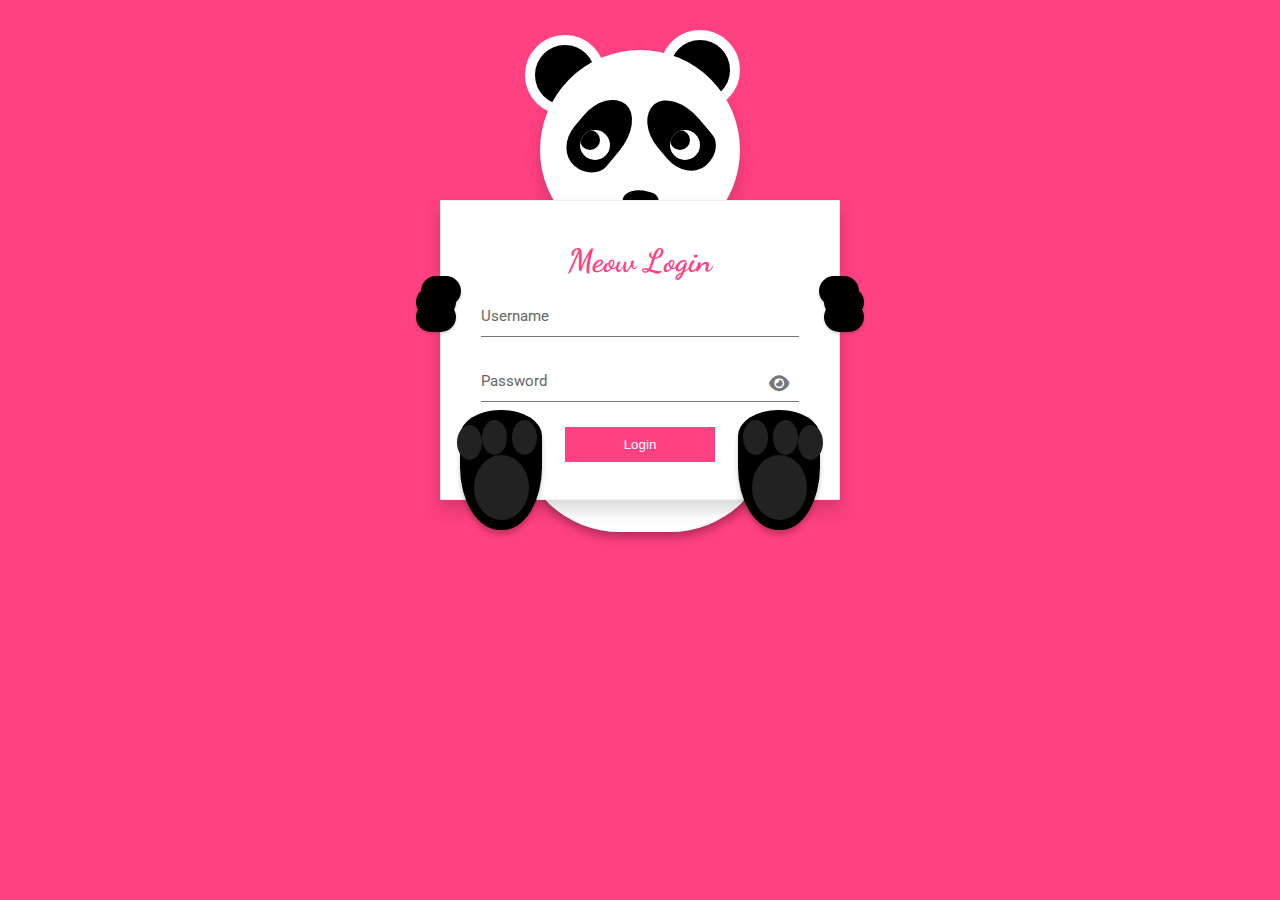
<file: log-hehe.html>
<!DOCTYPE html>
<html lang="en">
<head>
  <meta charset="UTF-8">
  <meta name="viewport" content="width=device-width, initial-scale=1.0">
  <title>Meow | Login</title>
  <link rel="icon" href="img/musi-icon.png">
  <link rel="stylesheet" href="https://cdnjs.cloudflare.com/ajax/libs/font-awesome/6.4.0/css/all.min.css">

  <link href="https://fonts.googleapis.com/css?family=Dancing+Script|Roboto" rel="stylesheet">
  <style>
     *, *:after, *:before {
      box-sizing: border-box;
    }

    body {
      background: rgba(255, 64, 129, 1.25);
      text-align: center;
      font-family: 'Roboto', sans-serif;
    }

    .panda {
      position: relative;
      width: 200px;
      margin: 50px auto;
    }

    .face {
      width: 200px;
      height: 200px;
      background: #fff;
      border-radius: 100%;
      margin: 50px auto;
      box-shadow: 0 10px 15px rgba(0, 0, 0, .15);
      z-index: 50;
      position: relative;
    }

    .ear {
      position: absolute;
      width: 80px;
      height: 80px;
      background: #000;
      z-index: 5;
      border: 10px solid #fff;
      left: -15px;
      top: -15px;
      border-radius: 100%;
    }

    .ear:after {
      content: '';
      position: absolute;
      width: 80px;
      height: 80px;
      background: #000;
      z-index: 5;
      border: 10px solid #fff;
      left: 125px;
      top: -15px;
      border-radius: 100%;
    }

    .eye-shade {
      background: #000;
      width: 50px;
      height: 80px;
      margin: 10px;
      position: absolute;
      top: 35px;
      left: 25px;
      transform: rotate(220deg);
      border-radius: 25px / 20px 30px 35px 40px;
    }

    .eye-shade.rgt {
      transform: rotate(140deg);
      left: 105px;
    }

    .eye-white {
      position: absolute;
      width: 30px;
      height: 30px;
      border-radius: 100%;
      background: #fff;
      z-index: 500;
      left: 40px;
      top: 80px;
      overflow: hidden;
    }

    .eye-white.rgt {
      right: 40px;
      left: auto;
    }

    .eye-ball {
      position: absolute;
      width: 0px;
      height: 0px;
      left: 20px;
      top: 20px;
      max-width: 10px;
      max-height: 10px;
      transition: .1s;
    }

    .eye-ball:after {
      content: '';
      background: #000;
      position: absolute;
      border-radius: 100%;
      right: 0;
      bottom: 0px;
      width: 20px;
      height: 20px;
    }

    .nose {
      position: absolute;
      height: 20px;
      width: 35px;
      bottom: 40px;
      left: 0;
      right: 0;
      margin: auto;
      border-radius: 50px 20px / 30px 15px;
      transform: rotate(15deg);
      background: #000;
    }

    .body {
      background: #fff;
      position: absolute;
      top: 200px;
      left: -20px;
      border-radius: 100px 100px 100px 100px / 126px 126px 96px 96px;
      width: 250px;
      height: 282px;
      box-shadow: 0 5px 10px rgba(0, 0, 0, .3);
    }

    .hand {
      width: 40px;
      height: 30px;
      border-radius: 50px;
      box-shadow: 0 2px 3px rgba(0, 0, 0, .15);
      background: #000;
      margin: 5px;
      position: absolute;
      top: 70px;
      left: -25px;
    }

    .hand:after, .hand:before {
      content: '';
      position: absolute;
      width: 40px;
      height: 30px;
      border-radius: 50px;
      box-shadow: 0 2px 3px rgba(0, 0, 0, .15);
      background: #000;
      left: -5px;
      top: 11px;
    }

    .hand:before {
      top: 26px;
    }

    .hand.rgt {
      left: auto;
      right: -25px;
    }

    .hand.rgt:after, .hand.rgt:before {
      left: auto;
      right: -5px;
    }

    .foot {
      top: 360px;
      left: -80px;
      position: absolute;
      background: #000;
      z-index: 1400;
      box-shadow: 0 5px 5px rgba(0, 0, 0, .2);
      border-radius: 40px 40px 39px 40px / 26px 26px 63px 63px;
      width: 82px;
      height: 120px;
    }

    .foot:after {
      content: '';
      width: 55px;
      height: 65px;
      background: #222;
      border-radius: 100%;
      position: absolute;
      bottom: 10px;
      left: 0;
      right: 0;
      margin: auto;
    }

    .finger {
      position: absolute;
      width: 25px;
      height: 35px;
      background: #222;
      border-radius: 100%;
      top: 10px;
      right: 5px;
    }

    .finger:after, .finger:before {
      content: '';
      position: absolute;
      width: 25px;
      height: 35px;
      background: #222;
      border-radius: 100%;
      right: 30px;
      top: 0;
    }

    .finger:before {
      right: 55px;
      top: 5px;
    }

    .foot.rgt {
      left: auto;
      right: -80px;
    }

    .foot.rgt .finger {
      left: 5px;
      right: auto;
    }

    .foot.rgt .finger:after {
      left: 30px;
      right: auto;
    }

    .foot.rgt .finger:before {
      left: 55px;
      right: auto;
    }

    form {
      display: none;
      max-width: 400px;
      padding: 20px 40px;
      background: #fff;
      height: 300px;
      margin: auto;
      display: block;
      box-shadow: 0 10px 15px rgba(0, 0, 0, .15);
      transition: .3s;
      position: relative;
      transform: translateY(-100px);
      z-index: 500;
      border: 1px solid #eee;
    }

    form.up {
      transform: translateY(-180px);
    }

    h1 {
      color: #FF4081;
      font-family: 'Dancing Script', cursive;
    }

    .btn {
      background: #fff;
      padding: 5px;
      width: 150px;
      height: 35px;
      border: 1px solid #FF4081;
      margin-top: 25px;
      cursor: pointer;
      transition: .3s;
      box-shadow: 0 50px #FF4081 inset;
      color: #fff;
    }

    .btn:hover {
      box-shadow: 0 0 #FF4081 inset;
      color: #FF4081;
    }

    .btn:focus {
      outline: none;
    }

    .form-group {
      position: relative;
      font-size: 15px;
      color: #666;
    }

    .form-group + .form-group {
      margin-top: 30px;
    }

    .form-label {
      position: absolute;
      z-index: 1;
      left: 0;
      top: 5px;
      transition: .3s;
    }

    .form-control {
      width: 100%;
      position: relative;
      z-index: 3;
      height: 35px;
      background: none;
      border: none;
      padding: 5px 0;
      transition: .3s;
      border-bottom: 1px solid #777;
      color: #555;
    }

    .form-control:invalid {
      outline: none;
    }

    .form-control:focus, .form-control:valid {
      outline: none;
      box-shadow: 0 1px #FF4081;
      border-color: #FF4081;
    }

    .form-control:focus + .form-label, .form-control:valid + .form-label {
      font-size: 12px;
      color: #FF4081;
      transform: translateY(-15px);
    }

    .alert {
      position: absolute;
      color: #f00;
      font-size: 16px;
      right: -180px;
      top: -300px;
      z-index: 200;
      padding: 30px 25px;
      background: #fff;
      box-shadow: 0 3px 5px rgba(0, 0, 0, .2);
      border-radius: 50%;
      opacity: 0;
      transform: scale(0);
      transition: .4s .6s linear;
    }

    .alert:after, .alert:before {
      content: '';
      position: absolute;
      background: #fff;
      box-shadow: 0 2px 5px rgba(0, 0, 0, .2);
      border-radius: 50%;
    }

    .alert:after {
      width: 25px;
      height: 25px;
      left: -19px;
      bottom: -8px;
    }

    .alert:before {
      width: 15px;
      height: 15px;
      left: -35px;
      bottom: -25px;
    }

    .wrong-entry {
      animation: wrong-log 0.3s;
    }

    .wrong-entry .alert {
      opacity: 1;
      transform: scale(1);
    }

    @keyframes eye-blink {
      to {
        height: 30px;
      }
    }

    @keyframes wrong-log {
      0%, 100% {
        left: 0px;
      }

      20%, 60% {
        left: 20px;
      }

      40%, 80% {
        left: -20px;
      }
    }

    /* New styles for the banner */
    .banner {
      position: absolute;
      top: 20px;
      left: 50%;
      transform: translateX(-50%);
      background: #FF4081;
      color: #fff;
      padding: 20px;
      border-radius: 10px;
      display: none;
      z-index: 1000;
    }

    .banner.show {
      display: block;
      animation: showBanner 1s ease-out;
    }

    .banner.hide {
      animation: hideBanner 1s ease-in forwards;
    }

    @keyframes showBanner {
      from {
        opacity: 0;
        transform: translateX(-50%) translateY(-20px);
      }
      to {
        opacity: 1;
        transform: translateX(-50%) translateY(0);
      }
    }

    @keyframes hideBanner {
      from {
        opacity: 1;
        transform: translateX(-50%) translateY(0);
      }
      to {
        opacity: 0;
        transform: translateX(-50%) translateY(-20px);
      }
    }

    .form-group {
      position: relative;
    }

    #togglePassword {
      position: absolute;
      top: 50%;
      right: 10px;
      transform: translateY(-50%);
      cursor: pointer;
      font-size: 18px;
      color: #777;
      z-index: 100; /* Ensure it's on top */
    }
  </style>
</head>
<body>
    <div class="panda">
        <div class="ear"></div>
        <div class="face">
          <div class="eye-shade"></div>
          <div class="eye-white">
            <div class="eye-ball"></div>
          </div>
          <div class="eye-shade rgt"></div>
          <div class="eye-white rgt">
            <div class="eye-ball"></div>
          </div>
          <div class="nose"></div>
        </div>
        <div class="body"></div>
        <div class="foot">
          <div class="finger"></div>
        </div>
        <div class="foot rgt">
          <div class="finger"></div>
        </div>
      </div>

  <div class="banner" id="successBanner">Welcome Musi ❤️</div>

  <form id="loginForm">
    <div class="hand"></div>
    <div class="hand rgt"></div>
    <h1>Meow Login</h1>
    <div class="form-group">
      <input id="username" type="text" required="required" class="form-control"/>
      <label class="form-label">Username</label>
    </div>
    <div class="form-group">
      <input id="password" type="password" required="required" class="form-control"/>
      <label class="form-label">Password</label>
      <i id="togglePassword" class="fa fa-eye"></i> <!-- Eye Icon -->
      <p class="alert">Invalid Credentials..!!</p>
    </div>
    
      <button type="submit" class="btn">Login</button>
    </div>
  </form>
  <script src="https://code.jquery.com/jquery-3.6.0.min.js"></script>
  <script>
    $(document).ready(function() {
  // Other code...

  // Toggle password visibility
  $('#togglePassword').on('click', function() {
    const passwordField = $('#password');
    const type = passwordField.attr('type') === 'password' ? 'text' : 'password';
    passwordField.attr('type', type);

    // Toggle eye slash icon
    $(this).toggleClass('fa-eye fa-eye-slash');
  });
  
  // Other code...
});

    $(document).ready(function() {
      function admin() {
        window.location.href = "\hehe";
      }

      $('#password').focusin(function(){
        $('form').addClass('up');
      });
      
      $('#password').focusout(function(){
        $('form').removeClass('up');
      });

      // Panda Eye move
      $(document).on("mousemove", function(event) {
        var dw = $(document).width() / 15;
        var dh = $(document).height() / 15;
        var x = event.pageX / dw;
        var y = event.pageY / dh;
        $('.eye-ball').css({
          width: x,
          height: y
        });
      });

      // Validation and Redirect
      $('#loginForm').submit(function(event) {
        event.preventDefault();
        
        var email = $('#username').val();
        var password = $('#password').val();

        if (email === "9804430709" && password === "Sandhya@002") {
          $('#successBanner').addClass('show');
          setTimeout(function() {
            $('#successBanner').addClass('hide');
            setTimeout(function() {
              admin();
            }, 1000); // Wait for the hide animation to complete before redirecting
          }, 2000); // Duration to show the banner
        } else if (email === "9848612744" && password === "Sandhya@002") {
          $('#successBanner').addClass('show');
          setTimeout(function() {
            $('#successBanner').addClass('hide');
            setTimeout(function() {
              admin();
            }, 1000); // Wait for the hide animation to complete before redirecting
          }, 2000); // Duration to show the banner
        
        } else {
          $('form').addClass('wrong-entry');
          setTimeout(function() { 
            $('form').removeClass('wrong-entry');
          }, 5000);
        }
      });
    });

  </script>
</body>
</html>
</file>
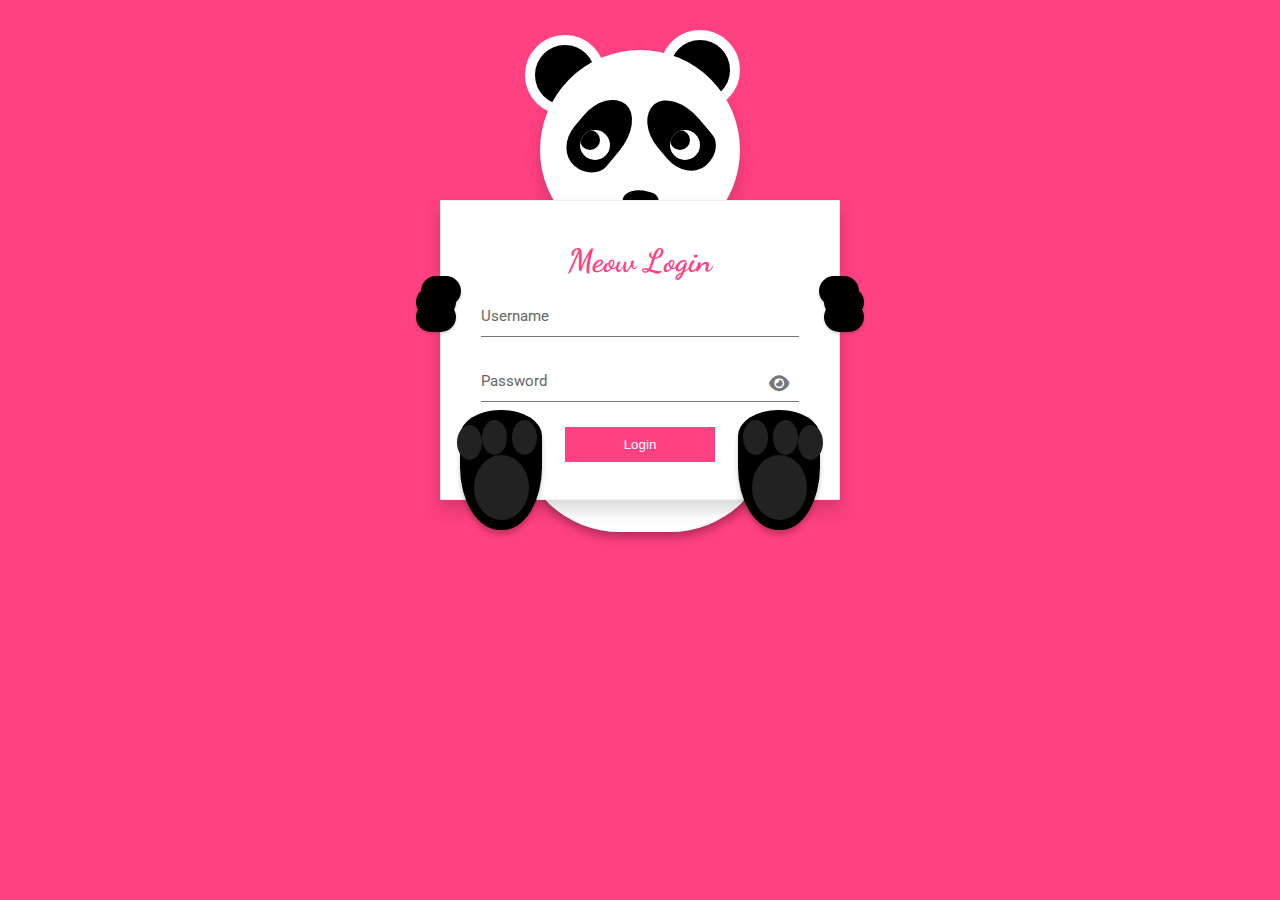
<file: login.html>
<!DOCTYPE html>
<html lang="en">
<head>
  <meta charset="UTF-8">
  <meta name="viewport" content="width=device-width, initial-scale=1.0">
  <title>Meow | Login</title>
  <link rel="icon" href="img/musi-icon.png">
  <link rel="stylesheet" href="https://cdnjs.cloudflare.com/ajax/libs/font-awesome/6.4.0/css/all.min.css">

  <link href="https://fonts.googleapis.com/css?family=Dancing+Script|Roboto" rel="stylesheet">
  <style>
     *, *:after, *:before {
      box-sizing: border-box;
    }

    body {
      background: rgba(255, 64, 129, 1.25);
      text-align: center;
      font-family: 'Roboto', sans-serif;
    }

    .panda {
      position: relative;
      width: 200px;
      margin: 50px auto;
    }

    .face {
      width: 200px;
      height: 200px;
      background: #fff;
      border-radius: 100%;
      margin: 50px auto;
      box-shadow: 0 10px 15px rgba(0, 0, 0, .15);
      z-index: 50;
      position: relative;
    }

    .ear {
      position: absolute;
      width: 80px;
      height: 80px;
      background: #000;
      z-index: 5;
      border: 10px solid #fff;
      left: -15px;
      top: -15px;
      border-radius: 100%;
    }

    .ear:after {
      content: '';
      position: absolute;
      width: 80px;
      height: 80px;
      background: #000;
      z-index: 5;
      border: 10px solid #fff;
      left: 125px;
      top: -15px;
      border-radius: 100%;
    }

    .eye-shade {
      background: #000;
      width: 50px;
      height: 80px;
      margin: 10px;
      position: absolute;
      top: 35px;
      left: 25px;
      transform: rotate(220deg);
      border-radius: 25px / 20px 30px 35px 40px;
    }

    .eye-shade.rgt {
      transform: rotate(140deg);
      left: 105px;
    }

    .eye-white {
      position: absolute;
      width: 30px;
      height: 30px;
      border-radius: 100%;
      background: #fff;
      z-index: 500;
      left: 40px;
      top: 80px;
      overflow: hidden;
    }

    .eye-white.rgt {
      right: 40px;
      left: auto;
    }

    .eye-ball {
      position: absolute;
      width: 0px;
      height: 0px;
      left: 20px;
      top: 20px;
      max-width: 10px;
      max-height: 10px;
      transition: .1s;
    }

    .eye-ball:after {
      content: '';
      background: #000;
      position: absolute;
      border-radius: 100%;
      right: 0;
      bottom: 0px;
      width: 20px;
      height: 20px;
    }

    .nose {
      position: absolute;
      height: 20px;
      width: 35px;
      bottom: 40px;
      left: 0;
      right: 0;
      margin: auto;
      border-radius: 50px 20px / 30px 15px;
      transform: rotate(15deg);
      background: #000;
    }

    .body {
      background: #fff;
      position: absolute;
      top: 200px;
      left: -20px;
      border-radius: 100px 100px 100px 100px / 126px 126px 96px 96px;
      width: 250px;
      height: 282px;
      box-shadow: 0 5px 10px rgba(0, 0, 0, .3);
    }

    .hand {
      width: 40px;
      height: 30px;
      border-radius: 50px;
      box-shadow: 0 2px 3px rgba(0, 0, 0, .15);
      background: #000;
      margin: 5px;
      position: absolute;
      top: 70px;
      left: -25px;
    }

    .hand:after, .hand:before {
      content: '';
      position: absolute;
      width: 40px;
      height: 30px;
      border-radius: 50px;
      box-shadow: 0 2px 3px rgba(0, 0, 0, .15);
      background: #000;
      left: -5px;
      top: 11px;
    }

    .hand:before {
      top: 26px;
    }

    .hand.rgt {
      left: auto;
      right: -25px;
    }

    .hand.rgt:after, .hand.rgt:before {
      left: auto;
      right: -5px;
    }

    .foot {
      top: 360px;
      left: -80px;
      position: absolute;
      background: #000;
      z-index: 1400;
      box-shadow: 0 5px 5px rgba(0, 0, 0, .2);
      border-radius: 40px 40px 39px 40px / 26px 26px 63px 63px;
      width: 82px;
      height: 120px;
    }

    .foot:after {
      content: '';
      width: 55px;
      height: 65px;
      background: #222;
      border-radius: 100%;
      position: absolute;
      bottom: 10px;
      left: 0;
      right: 0;
      margin: auto;
    }

    .finger {
      position: absolute;
      width: 25px;
      height: 35px;
      background: #222;
      border-radius: 100%;
      top: 10px;
      right: 5px;
    }

    .finger:after, .finger:before {
      content: '';
      position: absolute;
      width: 25px;
      height: 35px;
      background: #222;
      border-radius: 100%;
      right: 30px;
      top: 0;
    }

    .finger:before {
      right: 55px;
      top: 5px;
    }

    .foot.rgt {
      left: auto;
      right: -80px;
    }

    .foot.rgt .finger {
      left: 5px;
      right: auto;
    }

    .foot.rgt .finger:after {
      left: 30px;
      right: auto;
    }

    .foot.rgt .finger:before {
      left: 55px;
      right: auto;
    }

    form {
      display: none;
      max-width: 400px;
      padding: 20px 40px;
      background: #fff;
      height: 300px;
      margin: auto;
      display: block;
      box-shadow: 0 10px 15px rgba(0, 0, 0, .15);
      transition: .3s;
      position: relative;
      transform: translateY(-100px);
      z-index: 500;
      border: 1px solid #eee;
    }

    form.up {
      transform: translateY(-180px);
    }

    h1 {
      color: #FF4081;
      font-family: 'Dancing Script', cursive;
    }

    .btn {
      background: #fff;
      padding: 5px;
      width: 150px;
      height: 35px;
      border: 1px solid #FF4081;
      margin-top: 25px;
      cursor: pointer;
      transition: .3s;
      box-shadow: 0 50px #FF4081 inset;
      color: #fff;
    }

    .btn:hover {
      box-shadow: 0 0 #FF4081 inset;
      color: #FF4081;
    }

    .btn:focus {
      outline: none;
    }

    .form-group {
      position: relative;
      font-size: 15px;
      color: #666;
    }

    .form-group + .form-group {
      margin-top: 30px;
    }

    .form-label {
      position: absolute;
      z-index: 1;
      left: 0;
      top: 5px;
      transition: .3s;
    }

    .form-control {
      width: 100%;
      position: relative;
      z-index: 3;
      height: 35px;
      background: none;
      border: none;
      padding: 5px 0;
      transition: .3s;
      border-bottom: 1px solid #777;
      color: #555;
    }

    .form-control:invalid {
      outline: none;
    }

    .form-control:focus, .form-control:valid {
      outline: none;
      box-shadow: 0 1px #FF4081;
      border-color: #FF4081;
    }

    .form-control:focus + .form-label, .form-control:valid + .form-label {
      font-size: 12px;
      color: #FF4081;
      transform: translateY(-15px);
    }

    .alert {
      position: absolute;
      color: #f00;
      font-size: 16px;
      right: -180px;
      top: -300px;
      z-index: 200;
      padding: 30px 25px;
      background: #fff;
      box-shadow: 0 3px 5px rgba(0, 0, 0, .2);
      border-radius: 50%;
      opacity: 0;
      transform: scale(0);
      transition: .4s .6s linear;
    }

    .alert:after, .alert:before {
      content: '';
      position: absolute;
      background: #fff;
      box-shadow: 0 2px 5px rgba(0, 0, 0, .2);
      border-radius: 50%;
    }

    .alert:after {
      width: 25px;
      height: 25px;
      left: -19px;
      bottom: -8px;
    }

    .alert:before {
      width: 15px;
      height: 15px;
      left: -35px;
      bottom: -25px;
    }

    .wrong-entry {
      animation: wrong-log 0.3s;
    }

    .wrong-entry .alert {
      opacity: 1;
      transform: scale(1);
    }

    @keyframes eye-blink {
      to {
        height: 30px;
      }
    }

    @keyframes wrong-log {
      0%, 100% {
        left: 0px;
      }

      20%, 60% {
        left: 20px;
      }

      40%, 80% {
        left: -20px;
      }
    }

    /* New styles for the banner */
    .banner {
      position: absolute;
      top: 20px;
      left: 50%;
      transform: translateX(-50%);
      background: #4bbd7c;
      color: #e8d2dc;
      padding: 20px;
      border-radius: 10px;
      display: none;
      z-index: 1000;
    }

    .banner.show {
      display: block;
      animation: showBanner 1s ease-out;
    }

    .banner.hide {
      animation: hideBanner 1s ease-in forwards;
    }

    @keyframes showBanner {
      from {
        opacity: 0;
        transform: translateX(-50%) translateY(-20px);
      }
      to {
        opacity: 1;
        transform: translateX(-50%) translateY(0);
      }
    }

    @keyframes hideBanner {
      from {
        opacity: 1;
        transform: translateX(-50%) translateY(0);
      }
      to {
        opacity: 0;
        transform: translateX(-50%) translateY(-20px);
      }
    }

    .form-group {
      position: relative;
    }

    #togglePassword {
      position: absolute;
      top: 50%;
      right: 10px;
      transform: translateY(-50%);
      cursor: pointer;
      font-size: 18px;
      color: #777;
      z-index: 100; /* Ensure it's on top */
    }
  </style>
</head>
<body>
    <div class="panda">
        <div class="ear"></div>
        <div class="face">
          <div class="eye-shade"></div>
          <div class="eye-white">
            <div class="eye-ball"></div>
          </div>
          <div class="eye-shade rgt"></div>
          <div class="eye-white rgt">
            <div class="eye-ball"></div>
          </div>
          <div class="nose"></div>
        </div>
        <div class="body"></div>
        <div class="foot">
          <div class="finger"></div>
        </div>
        <div class="foot rgt">
          <div class="finger"></div>
        </div>
      </div>

  <div class="banner" id="successBanner">Welcome Musi ❤️</div>

  <form id="loginForm">
    <div class="hand"></div>
    <div class="hand rgt"></div>
    <h1>Meow Login</h1>
    <div class="form-group">
      <input id="username" type="text" required="required" class="form-control"/>
      <label class="form-label">Username</label>
    </div>
    <div class="form-group">
      <input id="password" type="password" required="required" class="form-control"/>
      <label class="form-label">Password</label>
      <i id="togglePassword" class="fa fa-eye"></i> <!-- Eye Icon -->
      <p class="alert">Invalid Credentials..!!</p>
    </div>
    
      <button type="submit" class="btn">Login</button>
    </div>
  </form>
  <script src="https://code.jquery.com/jquery-3.6.0.min.js"></script>
  <script>
    $(document).ready(function() {
  // Other code...

  // Toggle password visibility
  $('#togglePassword').on('click', function() {
    const passwordField = $('#password');
    const type = passwordField.attr('type') === 'password' ? 'text' : 'password';
    passwordField.attr('type', type);

    // Toggle eye slash icon
    $(this).toggleClass('fa-eye fa-eye-slash');
  });
  
  // Other code...
});

    $(document).ready(function() {
      function admin() {
        window.location.href = "photo/index.html";
      }

      $('#password').focusin(function(){
        $('form').addClass('up');
      });
      
      $('#password').focusout(function(){
        $('form').removeClass('up');
      });

      // Panda Eye move
      $(document).on("mousemove", function(event) {
        var dw = $(document).width() / 15;
        var dh = $(document).height() / 15;
        var x = event.pageX / dw;
        var y = event.pageY / dh;
        $('.eye-ball').css({
          width: x,
          height: y
        });
      });

      // Validation and Redirect
      $('#loginForm').submit(function(event) {
        event.preventDefault();
        
        var email = $('#username').val();
        var password = $('#password').val();

        if (email === "9804430709" && password === "Sandhya@002") {
          $('#successBanner').addClass('show');
          setTimeout(function() {
            $('#successBanner').addClass('hide');
            setTimeout(function() {
              admin();
            }, 1000); // Wait for the hide animation to complete before redirecting
          }, 2000); // Duration to show the banner
        } else if (email === "9848612744" && password === "Sandhya@002") {
          $('#successBanner').addClass('show');
          setTimeout(function() {
            $('#successBanner').addClass('hide');
            setTimeout(function() {
              admin();
            }, 1000); // Wait for the hide animation to complete before redirecting
          }, 2000); // Duration to show the banner
        
        } else {
          $('form').addClass('wrong-entry');
          setTimeout(function() { 
            $('form').removeClass('wrong-entry');
          }, 5000);
        }
      });
    });

  </script>
</body>
</html>
</file>
